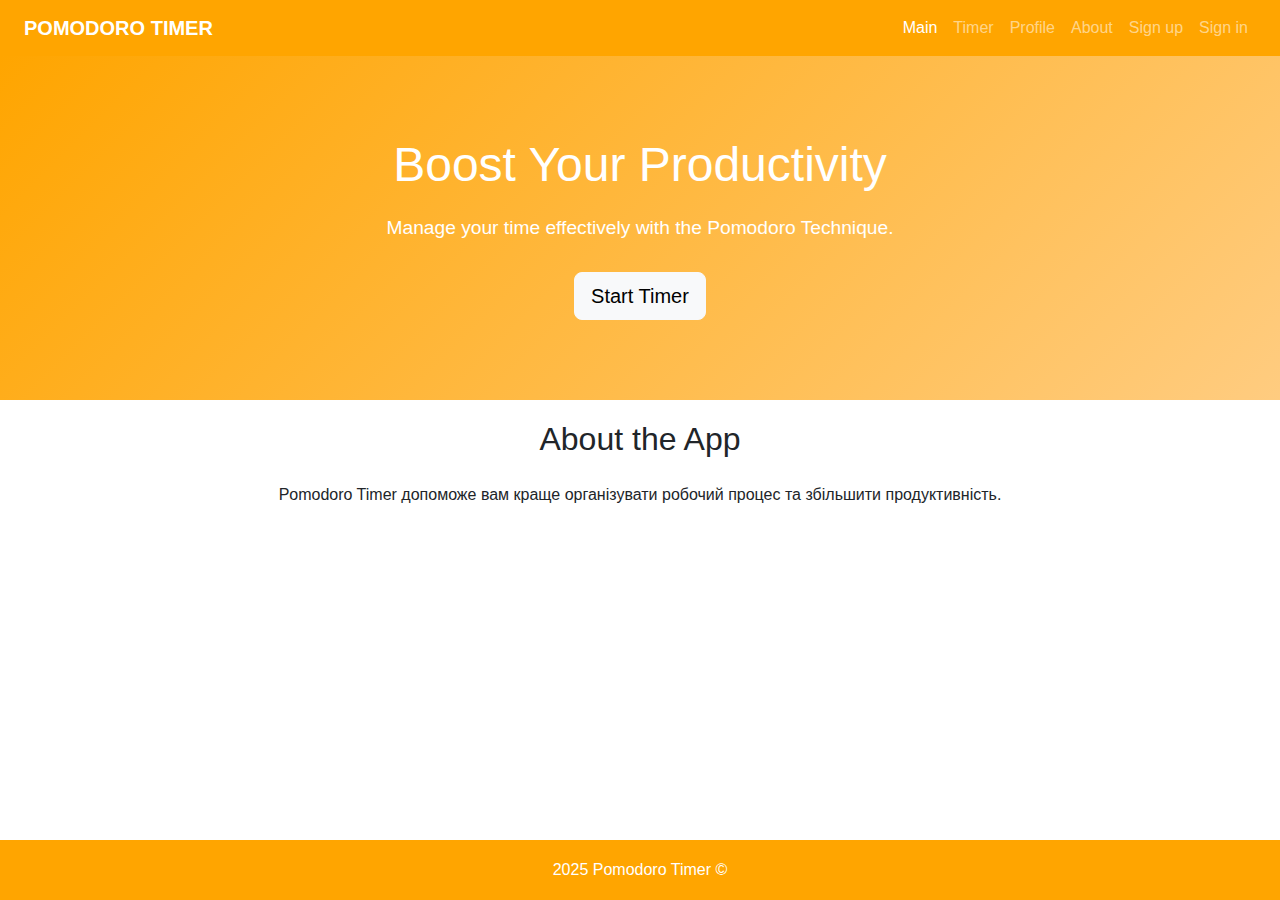
<file: index.html>
<!DOCTYPE html>
<html lang="uk">
<head>
  <meta charset="UTF-8" />
  <meta name="viewport" content="width=device-width, initial-scale=1" />
  <!-- Bootstrap CSS -->
  <link
    href="https://cdn.jsdelivr.net/npm/bootstrap@5.3.0/dist/css/bootstrap.min.css"
    rel="stylesheet"
  />
  <link rel="stylesheet" href="style.css" />
  <title>Pomodoro Timer</title>
</head>
<body>
  <div class="wrapper">
    <!-- HEADER -->
    <header class="header bg-orange">
      <div class="container-fluid">
        <nav class="navbar navbar-expand-lg navbar-dark bg-orange">
          <div class="container-fluid">
            <a class="navbar-brand" href="index.html">Pomodoro Timer</a>
            <button class="navbar-toggler" type="button" data-bs-toggle="collapse" 
                    data-bs-target="#navbarNav" aria-controls="navbarNav" aria-expanded="false" 
                    aria-label="Toggle navigation">
              <span class="navbar-toggler-icon"></span>
            </button>
            <div class="collapse navbar-collapse" id="navbarNav">
              <ul class="navbar-nav ms-auto">
                <li class="nav-item">
                  <a class="nav-link active" href="index.html">Main</a>
                </li>
                <li class="nav-item">
                  <a class="nav-link" href="html/pomodoro.html">Timer</a>
                </li>
                <li class="nav-item">
                  <a class="nav-link" href="html/profile.html">Profile</a>
                </li>
                <li class="nav-item">
                  <a class="nav-link" href="html/about.html">About</a>
                </li>
                <li class="nav-item">
                  <a class="nav-link" href="html/signup.html">Sign up</a>
                </li>
                <li class="nav-item">
                  <a class="nav-link" href="html/signin.html">Sign in</a>
                </li>
              </ul>
            </div>
          </div>
        </nav>
      </div>
    </header>

    <!-- HERO SECTION -->
    <section class="hero">
      <div class="container">
        <h1>Boost Your Productivity</h1>
        <p>Manage your time effectively with the Pomodoro Technique.</p>
        <a href="html/pomodoro.html" class="btn btn-light btn-lg">Start Timer</a>
      </div>
    </section>

    <!-- MAIN CONTENT -->
    <main class="page">
      <div class="container main-content">
        <h2 class="text-center mb-4">About the App</h2>
        <p class="text-center">Pomodoro Timer допоможе вам краще організувати робочий процес та збільшити продуктивність.</p>
      </div>
    </main>

    <!-- FOOTER -->
    <footer class="footer bg-orange">
      <div class="container-fluid">
        <div class="text-center text-white p-2">2025 Pomodoro Timer ©</div>
      </div>
    </footer>
  </div>

  <!-- Підключення модулю -->
  <script type="module" src="js/main.js"></script>
  <!-- Bootstrap JS -->
  <script src="https://cdn.jsdelivr.net/npm/bootstrap@5.3.0/dist/js/bootstrap.bundle.min.js"></script>
</body>
</html>
</file>
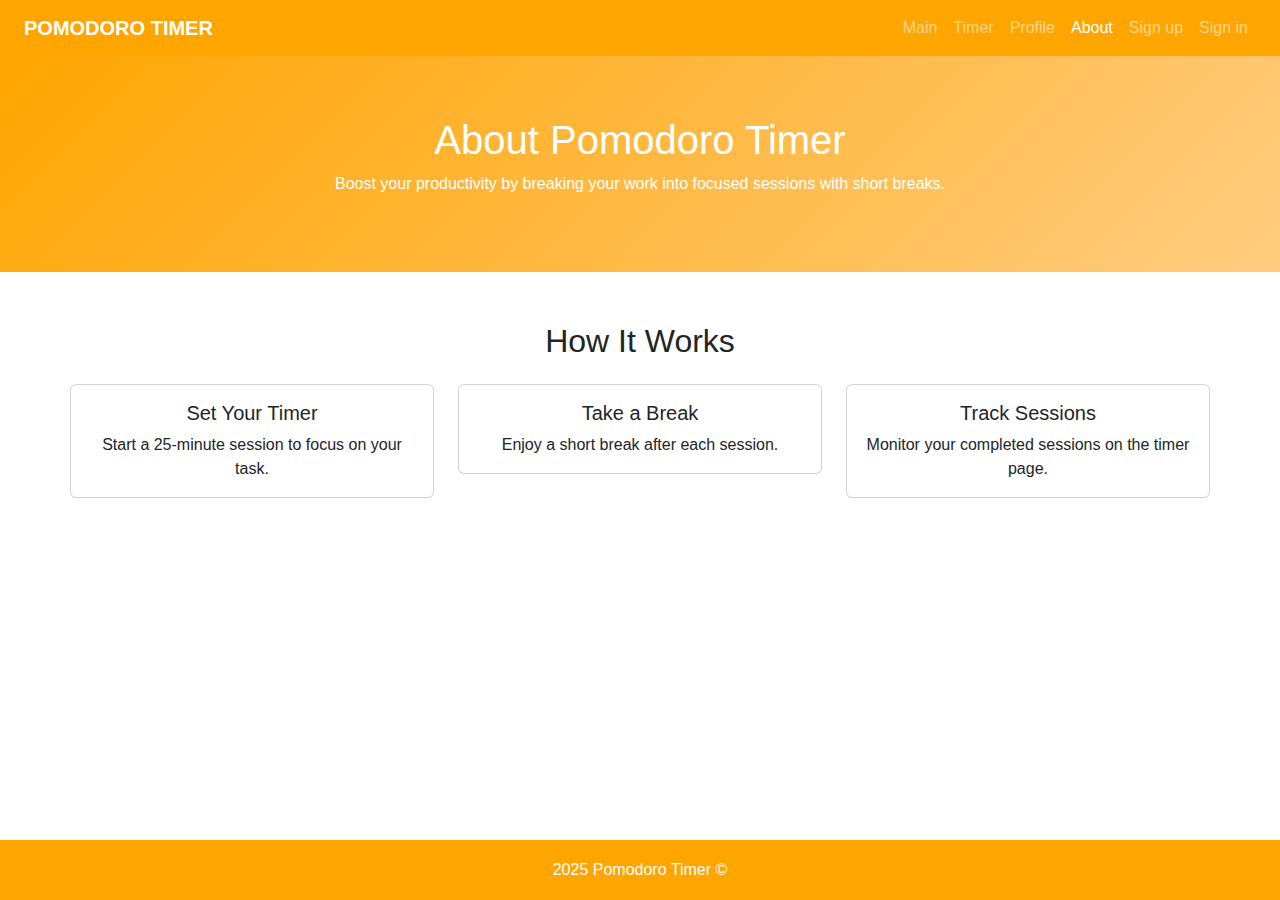
<file: html/about.html>
<!DOCTYPE html>
<html lang="uk">
<head>
  <meta charset="UTF-8" />
  <meta name="viewport" content="width=device-width, initial-scale=1" />
  <!-- Bootstrap CSS -->
  <link 
    href="https://cdn.jsdelivr.net/npm/bootstrap@5.3.0/dist/css/bootstrap.min.css"
    rel="stylesheet"
  />
  <link rel="stylesheet" href="../style.css" />
  <title>Pomodoro Timer - About</title>
  <style>
    .about-hero {
      background: linear-gradient(135deg, #FFA500, #FFCC80);
      color: #fff;
      text-align: center;
      padding: 60px 20px;
      margin-bottom: 30px;
    }
  </style>
</head>
<body>
  <div class="wrapper">
    <!-- HEADER -->
    <header class="header bg-orange">
      <div class="container-fluid">
        <nav class="navbar navbar-expand-lg navbar-dark bg-orange">
          <div class="container-fluid">
            <a class="navbar-brand" href="../index.html">Pomodoro Timer</a>
            <button class="navbar-toggler" type="button" data-bs-toggle="collapse" 
                    data-bs-target="#navbarNav" aria-controls="navbarNav" 
                    aria-expanded="false" aria-label="Toggle navigation">
              <span class="navbar-toggler-icon"></span>
            </button>
            <div class="collapse navbar-collapse" id="navbarNav">
              <ul class="navbar-nav ms-auto">
                <li class="nav-item">
                  <a class="nav-link" href="../index.html">Main</a>
                </li>
                <li class="nav-item">
                  <a class="nav-link" href="pomodoro.html">Timer</a>
                </li>
                <li class="nav-item">
                  <a class="nav-link" href="profile.html">Profile</a>
                </li>
                <li class="nav-item">
                  <a class="nav-link active" href="about.html">About</a>
                </li>
                <li class="nav-item">
                  <a class="nav-link" href="signup.html">Sign up</a>
                </li>
                <li class="nav-item">
                  <a class="nav-link" href="signin.html">Sign in</a>
                </li>
              </ul>
            </div>
          </div>
        </nav>
      </div>
    </header>
    
    <!-- ABOUT HERO -->
    <section class="about-hero">
      <div class="container">
        <h1>About Pomodoro Timer</h1>
        <p>Boost your productivity by breaking your work into focused sessions with short breaks.</p>
      </div>
    </section>
    
    <!-- MAIN CONTENT -->
    <main class="page">
      <div class="container main-content">
        <h2 class="text-center mb-4">How It Works</h2>
        <div class="row">
          <div class="col-md-4">
            <div class="card mb-3">
              <div class="card-body text-center">
                <h5 class="card-title">Set Your Timer</h5>
                <p class="card-text">Start a 25-minute session to focus on your task.</p>
              </div>
            </div>
          </div>
          <div class="col-md-4">
            <div class="card mb-3">
              <div class="card-body text-center">
                <h5 class="card-title">Take a Break</h5>
                <p class="card-text">Enjoy a short break after each session.</p>
              </div>
            </div>
          </div>
          <div class="col-md-4">
            <div class="card mb-3">
              <div class="card-body text-center">
                <h5 class="card-title">Track Sessions</h5>
                <p class="card-text">Monitor your completed sessions on the timer page.</p>
              </div>
            </div>
          </div>
        </div>
      </div>
    </main>
    
    <!-- FOOTER -->
    <footer class="footer bg-orange">
      <div class="container-fluid">
        <div class="text-center text-white p-2">2025 Pomodoro Timer ©</div>
      </div>
    </footer>
  </div>
  
  <!-- Підключення модуля -->
  <script type="module" src="../js/main.js"></script>
  <!-- Bootstrap JS Bundle -->
  <script src="https://cdn.jsdelivr.net/npm/bootstrap@5.3.0/dist/js/bootstrap.bundle.min.js"></script>
</body>
</html>
</file>
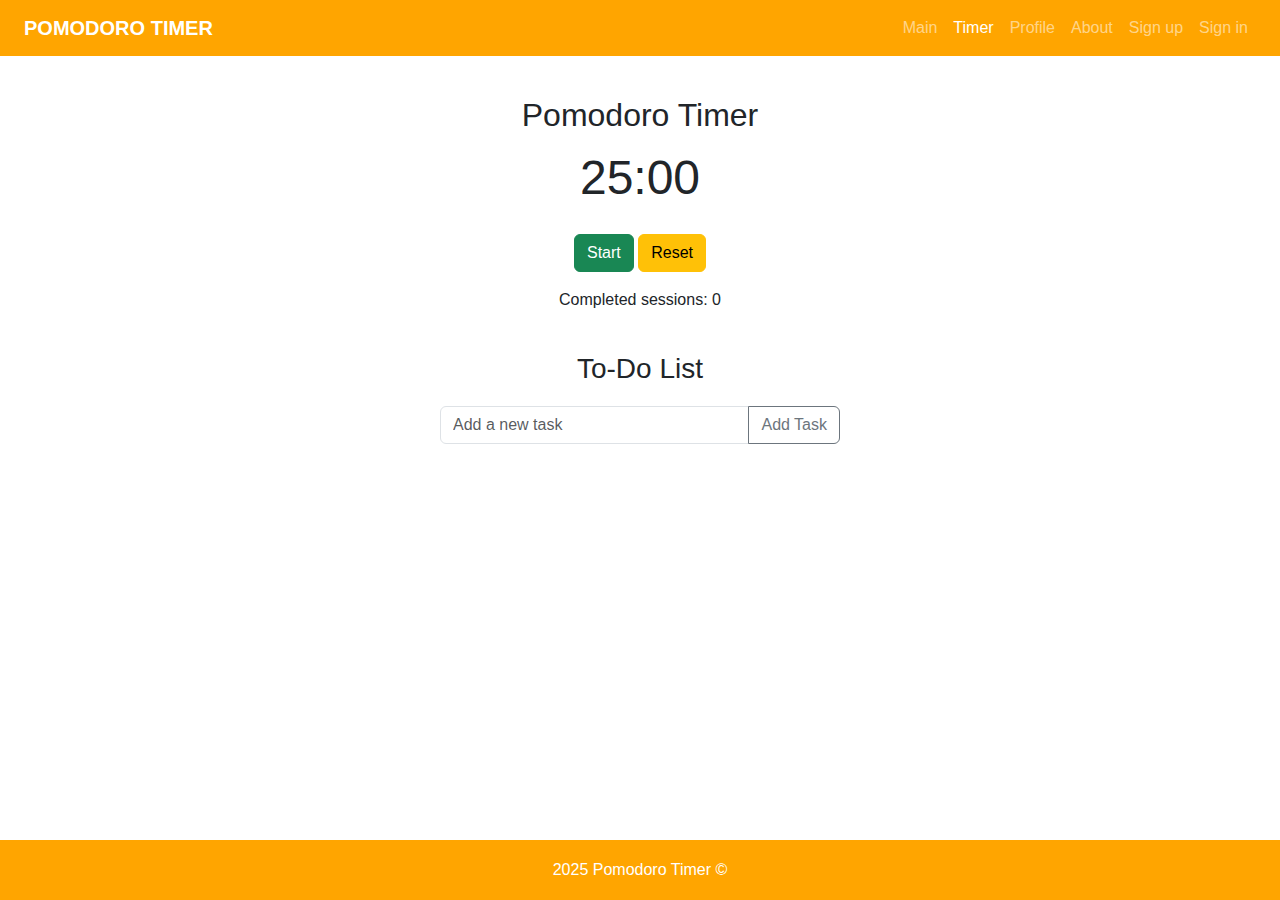
<file: html/pomodoro.html>
<!DOCTYPE html>
<html lang="en">
<head>
  <meta charset="UTF-8" />
  <meta name="viewport" content="width=device-width, initial-scale=1" />
  <!-- Bootstrap CSS -->
  <link
    href="https://cdn.jsdelivr.net/npm/bootstrap@5.3.0/dist/css/bootstrap.min.css"
    rel="stylesheet"
  />
  <link rel="stylesheet" href="../style.css" />
  <title>Pomodoro Timer - Timer</title>
  <style>
    .timer-container {
      text-align: center;
      padding: 40px 0;
    }
    #timer {
      font-size: 3em;
      margin-bottom: 20px;
    }
    /* Styles for tasks section */
    .tasks-section {
      margin-top: 40px;
    }
    .tasks-section h3 {
      margin-bottom: 20px;
    }
    #newTaskInput {
      max-width: 400px;
      margin: 0 auto 20px;
    }
  </style>
</head>
<body>
  <div class="wrapper">
    <!-- HEADER -->
    <header class="header bg-orange">
      <div class="container-fluid">
        <nav class="navbar navbar-expand-lg navbar-dark bg-orange">
          <div class="container-fluid">
            <a class="navbar-brand" href="../index.html">Pomodoro Timer</a>
            <button class="navbar-toggler" type="button" data-bs-toggle="collapse"
                    data-bs-target="#navbarNav" aria-controls="navbarNav"
                    aria-expanded="false" aria-label="Toggle navigation">
              <span class="navbar-toggler-icon"></span>
            </button>
            <div class="collapse navbar-collapse" id="navbarNav">
              <ul class="navbar-nav ms-auto">
                <li class="nav-item">
                  <a class="nav-link" href="../index.html">Main</a>
                </li>
                <li class="nav-item">
                  <a class="nav-link active" href="pomodoro.html">Timer</a>
                </li>
                <li class="nav-item">
                  <a class="nav-link" href="profile.html">Profile</a>
                </li>
                <li class="nav-item">
                  <a class="nav-link" href="about.html">About</a>
                </li>
                <li class="nav-item">
                  <a class="nav-link" href="signup.html">Sign up</a>
                </li>
                <li class="nav-item">
                  <a class="nav-link" href="signin.html">Sign in</a>
                </li>
              </ul>
            </div>
          </div>
        </nav>
      </div>
    </header>

    <!-- MAIN: Timer & Tasks -->
    <main class="page">
      <div class="container timer-container">
        <h2>Pomodoro Timer</h2>
        <div id="timer">25:00</div>
        <button class="btn btn-success">Start</button>
        <button class="btn btn-warning">Reset</button>
        <!-- Session counter (displayed only on timer page) -->
        <div id="sessionCounter" class="mt-3"></div>
        
        <!-- Tasks Section -->
        <section class="tasks-section">
          <h3>To‑Do List</h3>
          <div class="input-group mb-3" id="newTaskInput">
            <input type="text" class="form-control" id="taskInput" placeholder="Add a new task" />
            <button class="btn btn-outline-secondary" type="button">Add Task</button>
          </div>
          <ul class="list-group" id="taskList"></ul>
        </section>
      </div>
    </main>

    <!-- FOOTER -->
    <footer class="footer bg-orange">
      <div class="container-fluid">
        <div class="text-center text-white p-2">
          2025 Pomodoro Timer ©
        </div>
      </div>
    </footer>
  </div>

  <!-- Load the MVC app -->
  <script src="../js/app.js"></script>
  <!-- Bootstrap JS Bundle -->
  <script src="https://cdn.jsdelivr.net/npm/bootstrap@5.3.0/dist/js/bootstrap.bundle.min.js"></script>
</body>
</html>
</file>
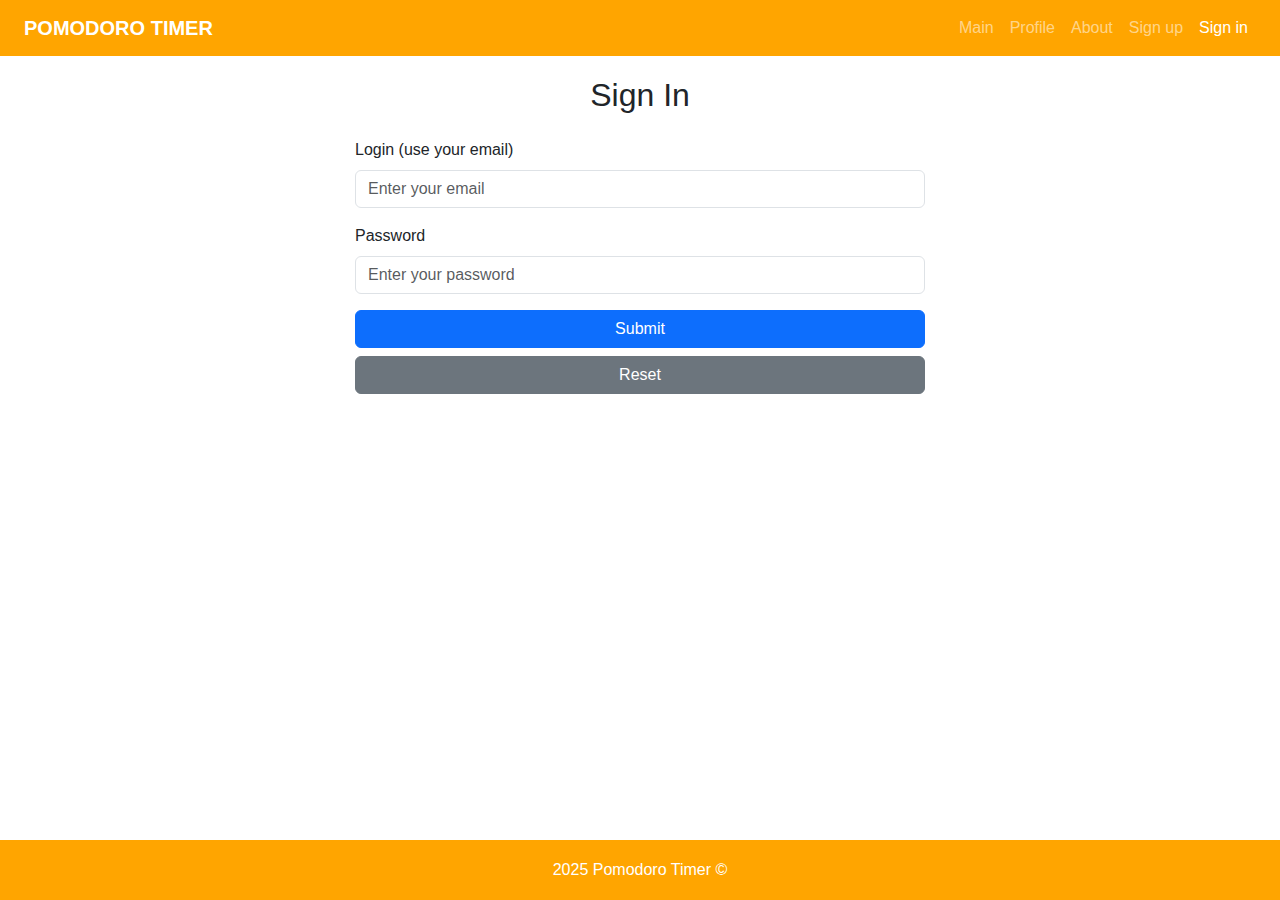
<file: html/signin.html>
<!DOCTYPE html>
<html lang="uk">
<head>
  <meta charset="UTF-8" />
  <meta name="viewport" content="width=device-width, initial-scale=1" />
  <!-- Bootstrap CSS -->
  <link href="https://cdn.jsdelivr.net/npm/bootstrap@5.3.0/dist/css/bootstrap.min.css" rel="stylesheet" />
  <link rel="stylesheet" href="../style.css" />
  <title>Pomodoro Timer - Sign In</title>
</head>
<body>
  <div class="wrapper">
    <!-- HEADER -->
    <header class="header bg-orange">
      <div class="container-fluid">
        <nav class="navbar navbar-expand-lg navbar-dark bg-orange">
          <div class="container-fluid">
            <a class="navbar-brand" href="../index.html">Pomodoro Timer</a>
            <button class="navbar-toggler" type="button" data-bs-toggle="collapse"
                    data-bs-target="#navbarNav" aria-controls="navbarNav"
                    aria-expanded="false" aria-label="Toggle navigation">
              <span class="navbar-toggler-icon"></span>
            </button>
            <div class="collapse navbar-collapse" id="navbarNav">
              <ul class="navbar-nav ms-auto">
                <li class="nav-item">
                  <a class="nav-link" href="../index.html">Main</a>
                </li>
                <li class="nav-item">
                  <a class="nav-link" href="profile.html">Profile</a>
                </li>
                <li class="nav-item">
                  <a class="nav-link" href="about.html">About</a>
                </li>
                <li class="nav-item">
                  <a class="nav-link" href="signup.html">Sign up</a>
                </li>
                <li class="nav-item">
                  <a class="nav-link active" href="signin.html">Sign in</a>
                </li>
              </ul>
            </div>
          </div>
        </nav>
      </div>
    </header>

    <!-- MAIN (Sign In Form) -->
    <main class="page">
      <div class="container main-content">
        <h2 class="text-center mb-4">Sign In</h2>
        <form id="signinForm" class="col-12 col-md-6 mx-auto">
          <div class="mb-3">
            <label for="loginInput" class="form-label">Login (use your email)</label>
            <input type="text" class="form-control" id="loginInput" placeholder="Enter your email" />
          </div>
          <div class="mb-3">
            <label for="passwordInput" class="form-label">Password</label>
            <input type="password" class="form-control" id="passwordInput" placeholder="Enter your password" />
          </div>
          <div id="signinMessage"></div>
          <div class="d-grid gap-2 mt-3">
            <button type="submit" class="btn btn-primary">Submit</button>
            <button type="reset" class="btn btn-secondary">Reset</button>
          </div>
        </form>
      </div>
    </main>

    <!-- FOOTER -->
    <footer class="footer bg-orange">
      <div class="container-fluid">
        <div class="text-center text-white p-2">
          2025 Pomodoro Timer ©
        </div>
      </div>
    </footer>
  </div>

  <!-- Load the MVC app -->
  <script src="../js/app.js"></script>
  <!-- Bootstrap JS Bundle -->
  <script src="https://cdn.jsdelivr.net/npm/bootstrap@5.3.0/dist/js/bootstrap.bundle.min.js"></script>
</body>
</html>
</file>
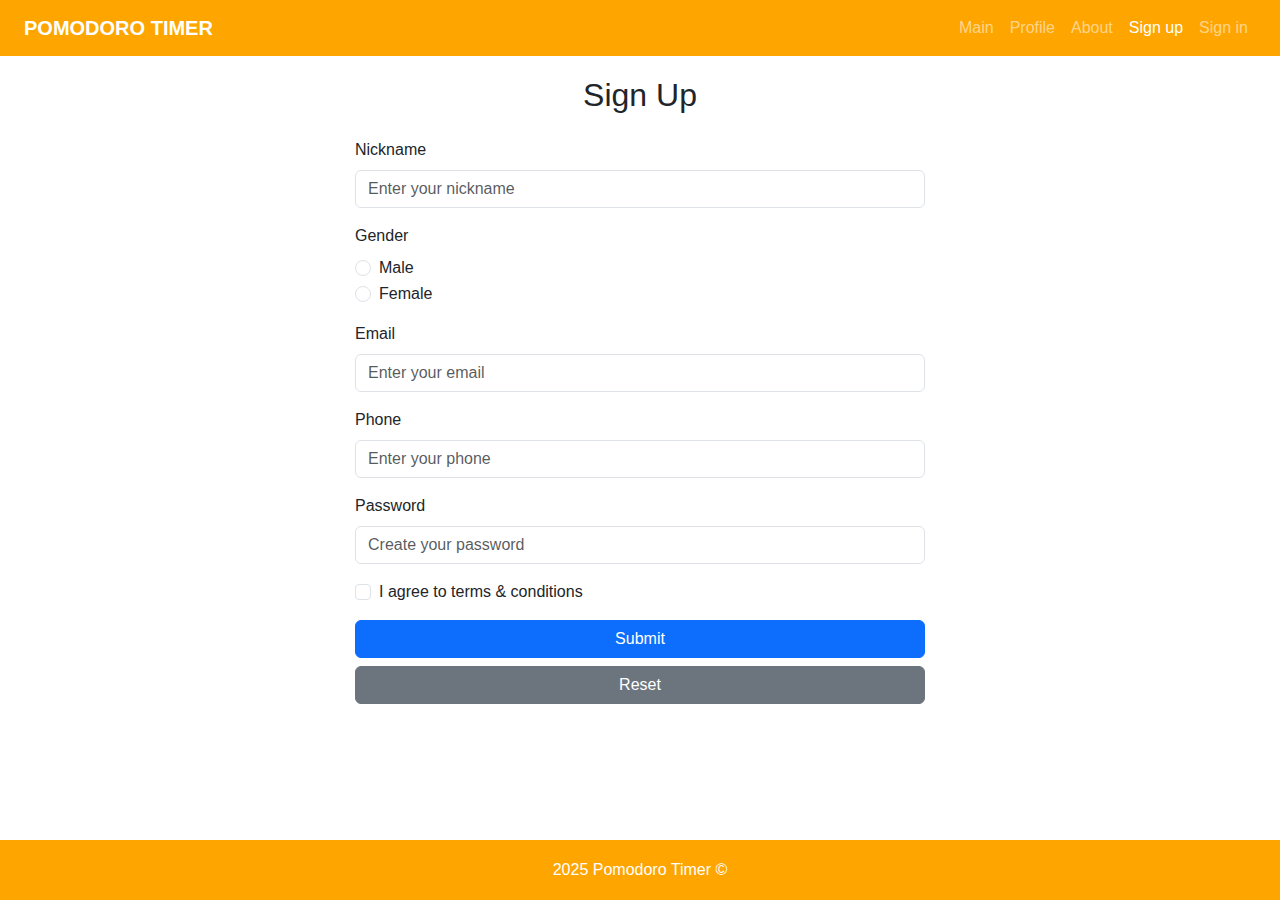
<file: html/signup.html>
<!DOCTYPE html>
<html lang="uk">
<head>
  <meta charset="UTF-8" />
  <meta name="viewport" content="width=device-width, initial-scale=1" />
  <!-- Bootstrap CSS -->
  <link href="https://cdn.jsdelivr.net/npm/bootstrap@5.3.0/dist/css/bootstrap.min.css" rel="stylesheet" />
  <link rel="stylesheet" href="../style.css" />
  <title>Pomodoro Timer - Sign Up</title>
</head>
<body>
  <div class="wrapper">
    <!-- HEADER -->
    <header class="header bg-orange">
      <div class="container-fluid">
        <nav class="navbar navbar-expand-lg navbar-dark bg-orange">
          <div class="container-fluid">
            <a class="navbar-brand" href="../index.html">Pomodoro Timer</a>
            <button class="navbar-toggler" type="button" data-bs-toggle="collapse"
                    data-bs-target="#navbarNav" aria-controls="navbarNav"
                    aria-expanded="false" aria-label="Toggle navigation">
              <span class="navbar-toggler-icon"></span>
            </button>
            <div class="collapse navbar-collapse" id="navbarNav">
              <ul class="navbar-nav ms-auto">
                <li class="nav-item">
                  <a class="nav-link" href="../index.html">Main</a>
                </li>
                <li class="nav-item">
                  <a class="nav-link" href="profile.html">Profile</a>
                </li>
                <li class="nav-item">
                  <a class="nav-link" href="about.html">About</a>
                </li>
                <li class="nav-item">
                  <a class="nav-link active" href="signup.html">Sign up</a>
                </li>
                <li class="nav-item">
                  <a class="nav-link" href="signin.html">Sign in</a>
                </li>
              </ul>
            </div>
          </div>
        </nav>
      </div>
    </header>

    <!-- MAIN (Sign Up Form) -->
    <main class="page">
      <div class="container main-content">
        <h2 class="text-center mb-4">Sign Up</h2>
        <form id="signupForm" class="col-12 col-md-6 mx-auto">
          <div class="mb-3">
            <label for="nicknameInput" class="form-label">Nickname</label>
            <input type="text" class="form-control" id="nicknameInput" placeholder="Enter your nickname" />
          </div>
          <div class="mb-3">
            <label class="form-label">Gender</label>
            <div class="form-check">
              <input class="form-check-input" type="radio" name="genderRadio" id="maleRadio" value="Male" />
              <label class="form-check-label" for="maleRadio">Male</label>
            </div>
            <div class="form-check">
              <input class="form-check-input" type="radio" name="genderRadio" id="femaleRadio" value="Female" />
              <label class="form-check-label" for="femaleRadio">Female</label>
            </div>
          </div>
          <div class="mb-3">
            <label for="emailInput" class="form-label">Email</label>
            <input type="email" class="form-control" id="emailInput" placeholder="Enter your email" />
          </div>
          <div class="mb-3">
            <label for="phoneInput" class="form-label">Phone</label>
            <input type="tel" class="form-control" id="phoneInput" placeholder="Enter your phone" />
          </div>
          <div class="mb-3">
            <label for="passwordInput" class="form-label">Password</label>
            <input type="password" class="form-control" id="passwordInput" placeholder="Create your password" />
          </div>
          <div class="mb-3 form-check">
            <input type="checkbox" class="form-check-input" id="termsCheck" />
            <label class="form-check-label" for="termsCheck">I agree to terms &amp; conditions</label>
          </div>
          <div id="signupMessage"></div>
          <div class="d-grid gap-2 mt-3">
            <button type="submit" class="btn btn-primary">Submit</button>
            <button type="reset" class="btn btn-secondary">Reset</button>
          </div>
        </form>
      </div>
    </main>

    <!-- FOOTER -->
    <footer class="footer bg-orange">
      <div class="container-fluid">
        <div class="text-center text-white p-2">
          2025 Pomodoro Timer ©
        </div>
      </div>
    </footer>
  </div>

  <!-- Load the MVC app -->
  <script src="../js/app.js"></script>
  <!-- Bootstrap JS Bundle -->
  <script src="https://cdn.jsdelivr.net/npm/bootstrap@5.3.0/dist/js/bootstrap.bundle.min.js"></script>
</body>
</html>
</file>
<file: style.css>
/* style.css */

/* Скидання відступів */
* {
  margin: 0;
  padding: 0;
  box-sizing: border-box;
}

html, body {
  height: 100%;
  font-family: Arial, sans-serif;
  line-height: 1.5;
}

/* Обгортка для сайту, щоб футер завжди був внизу */
.wrapper {
  display: flex;
  flex-direction: column;
  min-height: 100vh;
}

.page {
  flex: 1 1 auto;
}

/* Новий колір – помаранчевий */
.bg-orange {
  background-color: #FFA500 !important;
}

/* Header та Footer */
.header, .footer {
  width: 100%;
}

.footer {
  display: flex;
  justify-content: center;
  align-items: center;
  height: 60px;
  color: #fff;
}

/* Стилі навігації */
.navbar-brand {
  font-weight: bold;
  text-transform: uppercase;
}

/* Геройський блок на головній сторінці */
.hero {
  background: linear-gradient(135deg, #FFA500, #FFCC80);
  color: #fff;
  text-align: center;
  padding: 80px 20px;
}

.hero h1 {
  font-size: 3em;
  margin-bottom: 20px;
}

.hero p {
  font-size: 1.2em;
  margin-bottom: 30px;
}

/* Секція з картками */
.features {
  padding: 40px 0;
}

.features .card {
  margin-bottom: 20px;
}

/* Відступи у головному вмісті */
.main-content {
  padding: 20px 0;
}

/* Кнопки під таблицею (як приклад Contact.me) */
.manage-buttons {
  display: flex;
  gap: 20px;
  margin-bottom: 20px;
}

.manage-buttons .btn {
  width: 120px;
}
</file>
